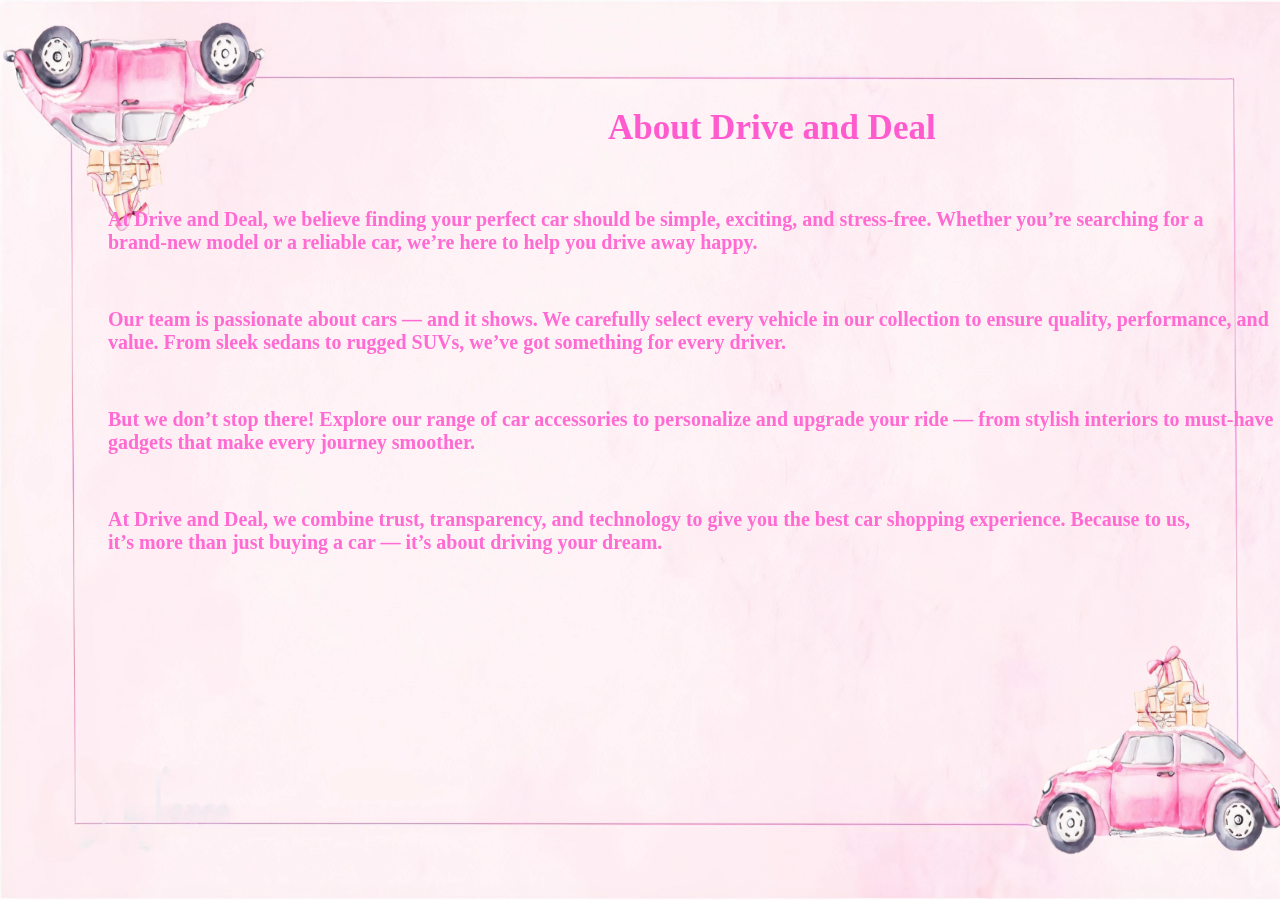
<file: AboutUs.html>
<!DOCTYPE html>
<html>
    <head>
        <link rel="stylesheet" href="AboutUs.css">
        <title>About Us</title>
    </head>
    <body>
        <img class="pic" src="Photo\20251012_1014_image.png" width="1539" height="700">
        <p class="text00"> 
            About Drive and Deal
        </p>
        <p class="text11">
            At Drive and Deal, we believe finding your perfect car should be simple, exciting, and stress-free. Whether you’re searching for a 
            <br>brand-new model or a reliable  car, we’re here to help you drive away happy.
        </p>

        <p class="text22"> 
            Our team is passionate about cars — and it shows. We carefully select every vehicle in our collection to ensure quality, performance, and
            <br> value. From sleek sedans to rugged SUVs, we’ve got something for every driver.
        </p>
        <p class="text33">
            But we don’t stop there! Explore our range of car accessories to personalize and upgrade your ride — from stylish interiors to must-have gadgets that make every journey smoother.
        </p>
        <p class="text44">
            At Drive and Deal, we combine trust, transparency, and technology to give you the best car shopping experience. Because to us,
            <br> it’s more than just buying a car — it’s about driving your dream.
        </p>
    </body>
</html>
</file>
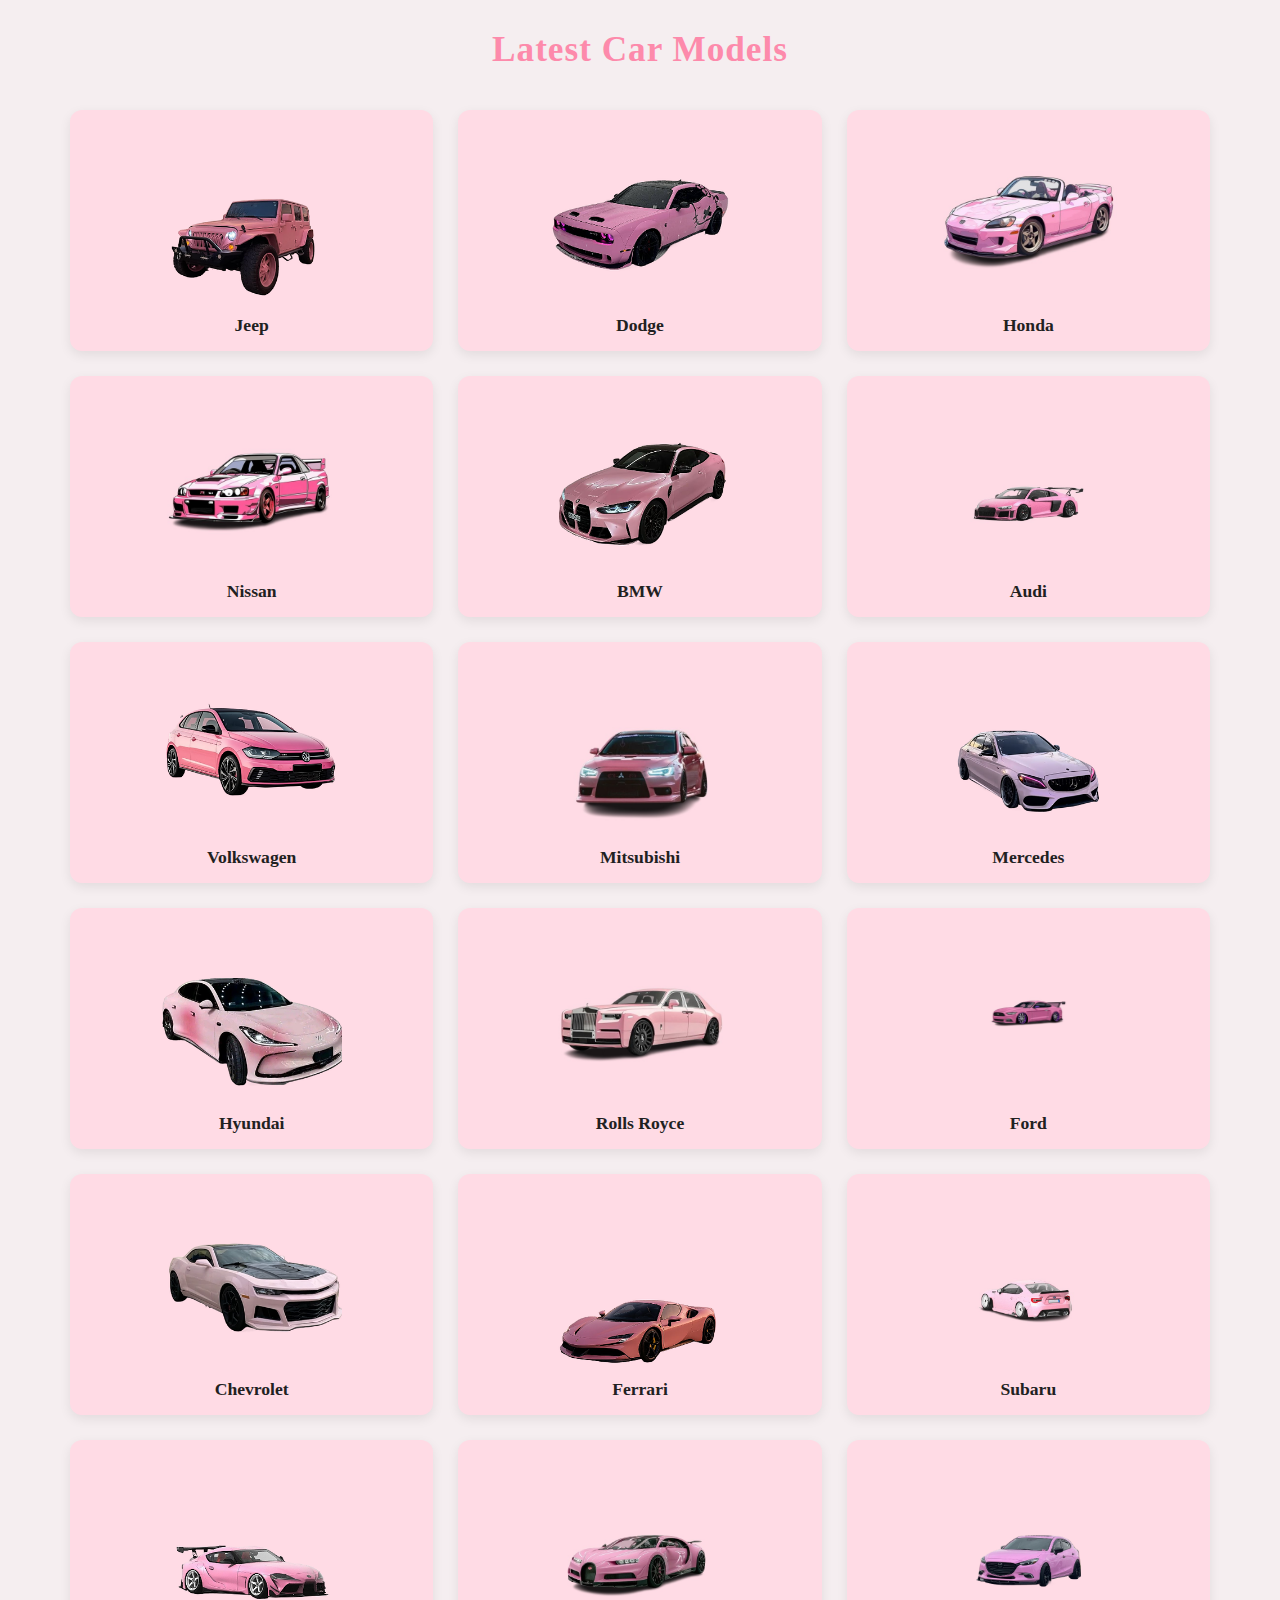
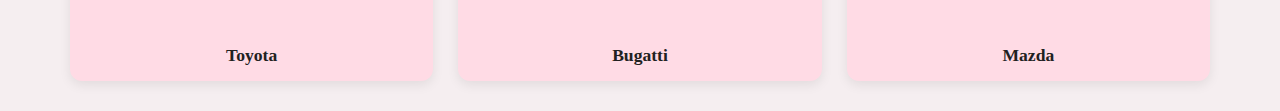
<file: newCars.html>
<!DOCTYPE html>
<html lang="en">
<head>
  <meta charset="UTF-8" />
  <meta name="viewport" content="width=device-width, initial-scale=1.0" />
  <title>Latest Cars</title>
  <link rel="stylesheet" href="newCars.css"/>
</head>
<body>
  <h1 class="page-title">Latest Car Models</h1>

  <!-- Grid container -->
  <div id="carGrid" class="grid-container"></div>

  <script>
    // Fetch car data and render the grid
    fetch("newCars.json")
      .then((response) => response.json())
      .then((cars) => {
        const grid = document.getElementById("carGrid");

        cars.forEach((car) => {
          // Create the card link
          const link = document.createElement("a");
          link.href = car.page;
          link.classList.add("car-card");

          // Create the image
          const img = document.createElement("img");
          img.src = car.image;
          img.alt = car.name;

          // Create the name text
          const name = document.createElement("p");
          name.textContent = car.name;

          // Combine them
          link.appendChild(img);
          link.appendChild(name);
          grid.appendChild(link);
        });
      })
      .catch((err) => {
        console.error("Error loading cars:", err);
      });
  </script>
</body>
</html>
</file>
<file: AboutUs.css>
.pic{
    position: fixed;       
    top: 0px;               
    left: 0;              
    width: 101%;          
    height: 100%;         
    z-index: -1;          
    margin: 0; 
}
.text00{
    position: absolute;
    font-family: Lucida ,cursive;
    font-size:35px;
    color:  #ff5ace;
    margin-top: 100px;
    margin-left: 600px;
    font-weight: bold;
}
.text11{
    position: absolute;
    font-family: Lucida ,cursive;
    font-size: 20px;
    color:  #ff6bd3;
    margin-top: 200px;
    margin-left: 100px;
    font-weight: bold;
}
.text22{
    position: absolute;
    font-family: Lucida ,cursive;
    font-size:20px;
    color:  #ff6bd3;
    margin-top: 300px;
    margin-left: 100px;
    font-weight: bold;
}
.text33{
    position: absolute;
    font-family: Lucida ,cursive;
    font-size:20px;
    color:  #ff6bd3;
    margin-top: 400px;
    margin-left: 100px;
    font-weight: bold;
}
.text44{
    position: absolute;
    font-family: Lucida ,cursive;
    font-size:20px;
    color:  #ff6bd3;
    margin-top: 500px;
    margin-left: 100px;
    font-weight: bold;
}
</file>
<file: newCars.css>
*{
    margin: 0;
    padding: 0;
    box-sizing: border-box;
}

/* General page styling */
body {
  font-family: 'Pacifico', cursive;
  background-color: #f5eef0;
  margin: 0;
  padding: 0;
  text-align: center;
}

/* Page title */
.page-title {
  font-size: 2.2em;
  color: #fd8aab;
  margin: 30px 0 10px;
  letter-spacing: 1px;
}

/* Grid layout */
.grid-container {
  display: grid;
  /* grid-template-columns: repeat(auto-fill, minmax(200px, 1fr)); */
  grid-template-columns: 1fr 1fr 1fr;
  gap: 25px;
  padding: 30px;
  max-width: 1200px;
  margin: 0 auto;
}

/* Car cards */
.car-card {
  background: #ffdbe5;
  border-radius: 12px;
  text-decoration: none;
  color: #222;
  box-shadow: 0 4px 12px rgba(0, 0, 0, 0.08);
  transition: transform 0.2s ease, box-shadow 0.2s ease;
  overflow: hidden;
  display: flex;
  flex-direction: column;
  align-items: center;
  padding: 15px;
}

.car-card:hover {
  transform: translateY(-5px);
  box-shadow: 0 6px 18px rgba(0, 0, 0, 0.15);
}

/* Images */
.car-card img {
  width: 100%;
  height: auto;
  max-height: 180px;
  object-fit: contain;
  border-radius: 8px;
}

/* Car names */
.car-card p {
  margin-top: 10px;
  font-weight: 600;
  font-size: 1.1em;
  color: #212121;
}
.Audi{
  height: 40px;
  width: 400px;
}
</file>
